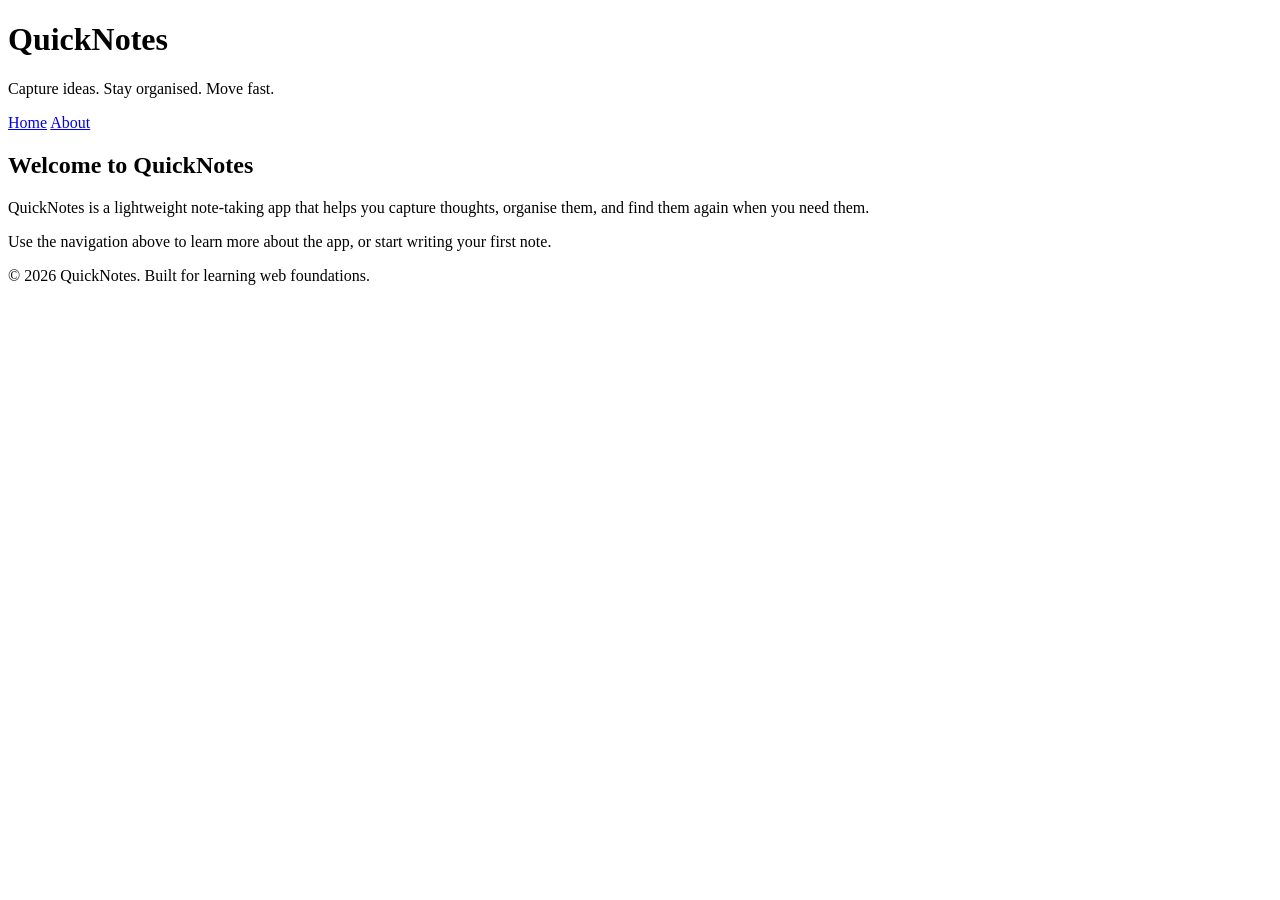
<file: day1/index.html>
<!DOCTYPE html>
<html lang="en">
<head>
    <meta charset="UTF-8">
    <meta name="viewport" content="width=device-width, initial-scale=1.0">
    <title>QuickNotes - Home</title>
</head>
<body>
    <header>
        <h1>QuickNotes</h1>
        <p>Capture ideas. Stay organised. Move fast.</p>
        <nav>
            <a href="index.html">Home</a>
            <a href="about.html">About</a>
        </nav>
    </header>

    <main>
        <h2>Welcome to QuickNotes</h2>
        <p>QuickNotes is a lightweight note-taking app that helps you capture thoughts, organise them, and find them again when you need them.</p>
        <p>Use the navigation above to learn more about the app, or start writing your first note.</p>
    </main>

    <footer>
        <p>&copy; 2026 QuickNotes. Built for learning web foundations.</p>
    </footer>
</body>
</html>
</file>
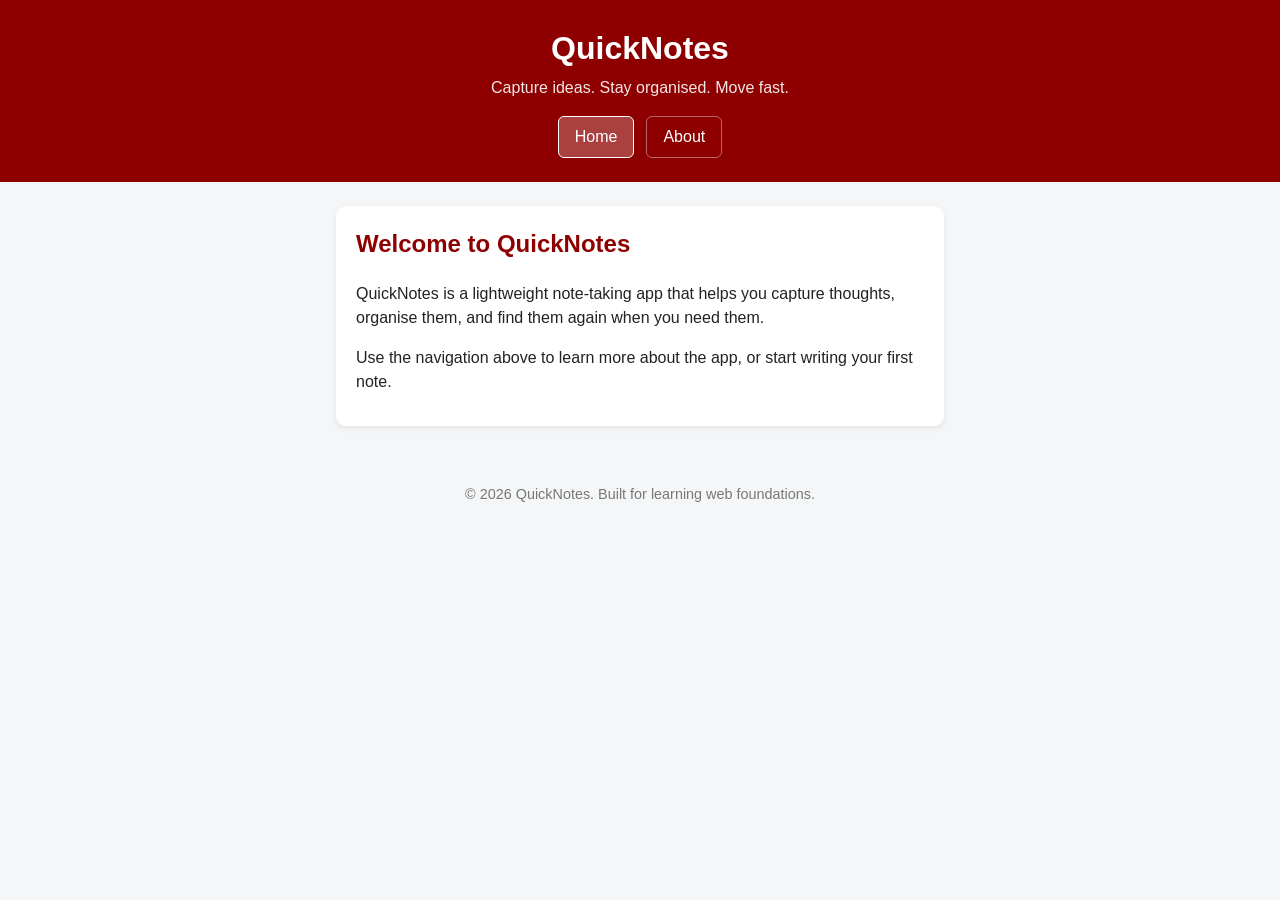
<file: day2/index.html>
<!DOCTYPE html>
<html lang="en">
<head>
    <meta charset="UTF-8">
    <meta name="viewport" content="width=device-width, initial-scale=1.0">
    <title>QuickNotes - Home</title>
    <link rel="stylesheet" href="style.css">
</head>
<body>
    <header>
        <h1>QuickNotes</h1>
        <p class="tagline">Capture ideas. Stay organised. Move fast.</p>
        <nav>
            <a href="index.html" class="nav-link active">Home</a>
            <a href="about.html" class="nav-link">About</a>
        </nav>
    </header>

    <main>
        <section class="card">
            <h2>Welcome to QuickNotes</h2>
            <p>QuickNotes is a lightweight note-taking app that helps you capture thoughts, organise them, and find them again when you need them.</p>
            <p>Use the navigation above to learn more about the app, or start writing your first note.</p>
        </section>
    </main>

    <footer>
        <p>&copy; 2026 QuickNotes. Built for learning web foundations.</p>
    </footer>
</body>
</html>
</file>
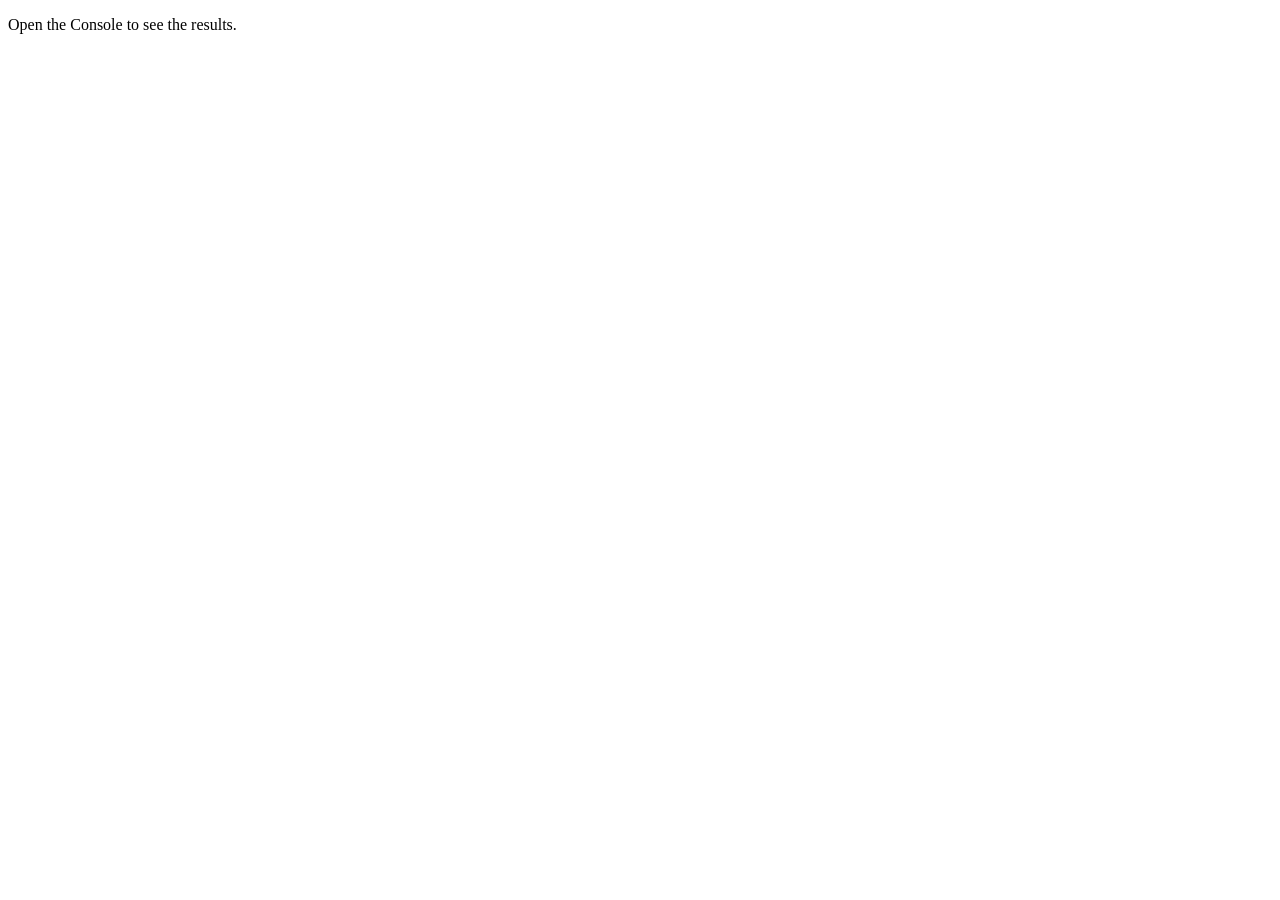
<file: day3/index.html>
<!DOCTYPE html>
<html lang="en">
<head>
  <meta charset="UTF-8">
  <meta name="viewport" content="width=device-width, initial-scale=1.0">
  <title>Notes Toolkit</title>
  <script src="script.js" defer></script>
</head>
<body>
  <p>Open the Console to see the results.</p>
</body>
</html>
</file>
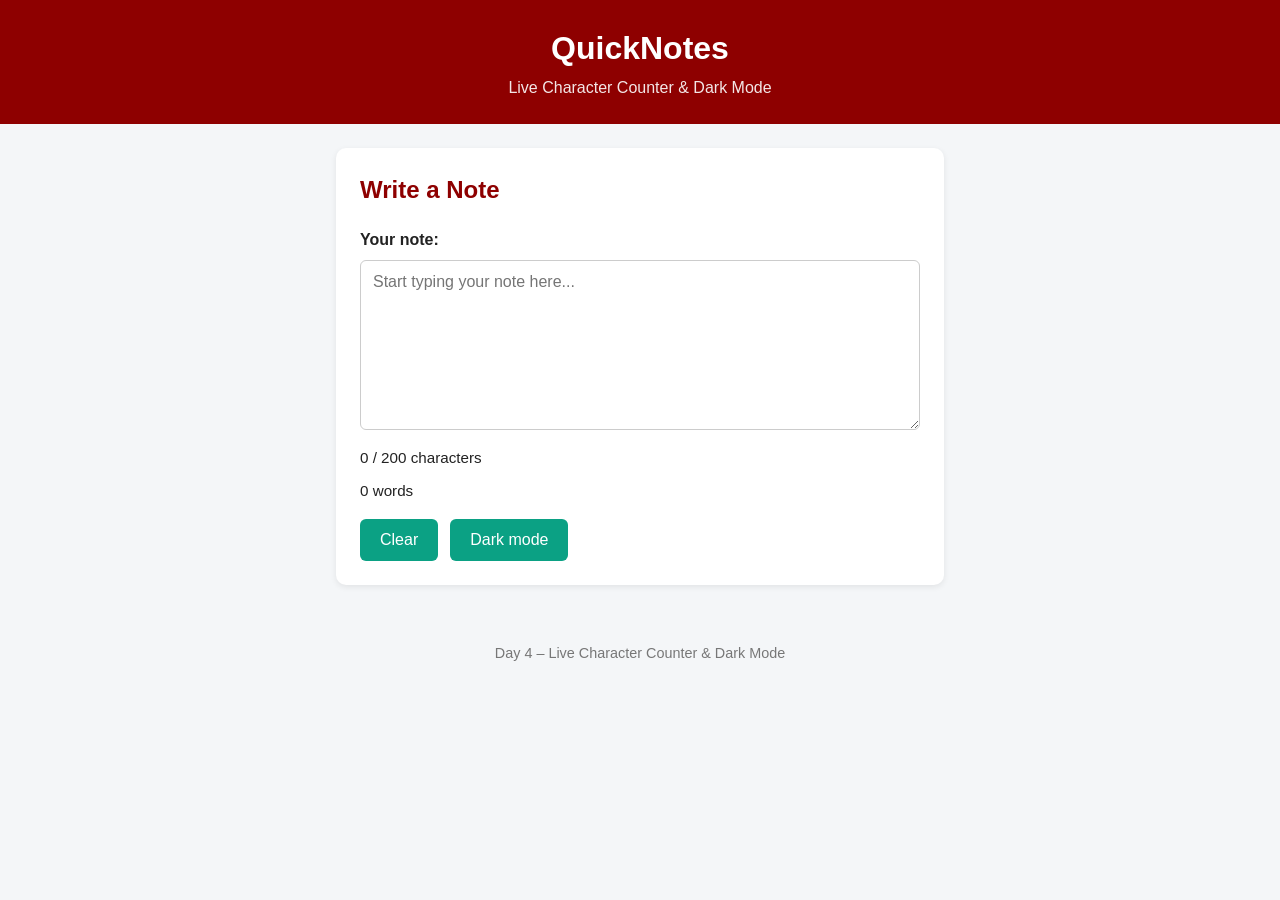
<file: day4/index.html>
<!DOCTYPE html>
<html lang="en">
<head>
  <meta charset="UTF-8">
  <meta name="viewport" content="width=device-width, initial-scale=1.0">
  <title>QuickNotes – Live Character Counter</title>
  <link rel="stylesheet" href="style.css">
  <script src="script.js" defer></script>
</head>
<body>
  <header>
    <h1>QuickNotes</h1>
    <p class="tagline">Live Character Counter &amp; Dark Mode</p>
  </header>

  <main>
    <section class="card">
      <h2>Write a Note</h2>
      <label for="note-text">Your note:</label>
      <textarea id="note-text" rows="8" placeholder="Start typing your note here..."></textarea>

      <p id="char-count">0 / 200 characters</p>
      <p id="word-count">0 words</p>

      <div class="button-group">
        <button id="clear-btn" type="button">Clear</button>
        <button id="theme-toggle" type="button">Dark mode</button>
      </div>
    </section>
  </main>

  <footer>
    <p>Day 4 – Live Character Counter &amp; Dark Mode</p>
  </footer>
</body>
</html>
</file>
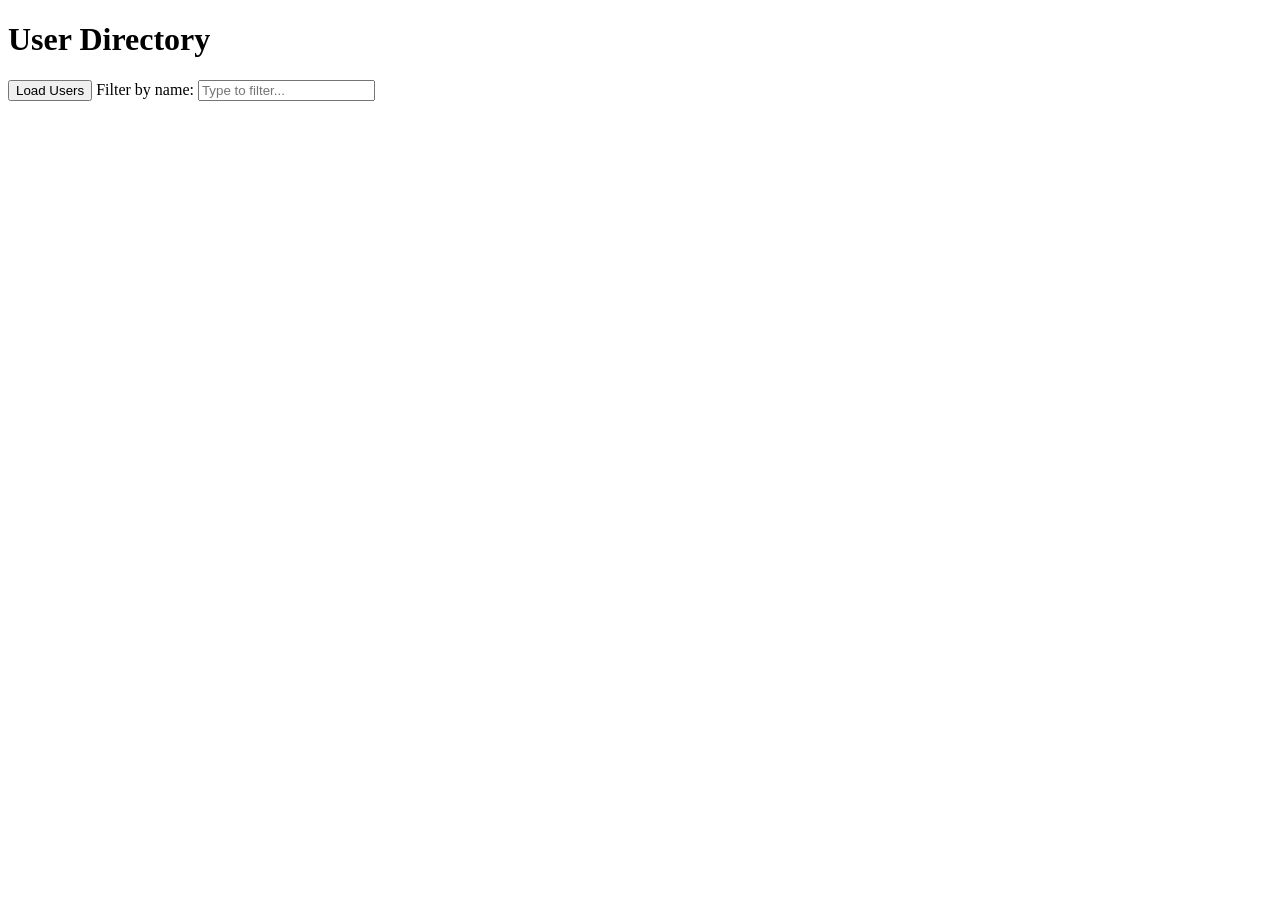
<file: day5/Index.html>
<!DOCTYPE html>
<html lang="en">
<head>
  <meta charset="UTF-8">
  <meta name="viewport" content="width=device-width, initial-scale=1.0">
  <title>User Directory</title>
</head>
<body>
  <h1>User Directory</h1>
  <button id="load-users">Load Users</button>
  <label for="filter-input">Filter by name:</label>
  <input id="filter-input" type="text" placeholder="Type to filter...">
  <p id="status"></p>
  <ul id="users-list"></ul>
  <script src="users.js" defer></script>
</body>
</html>
</file>
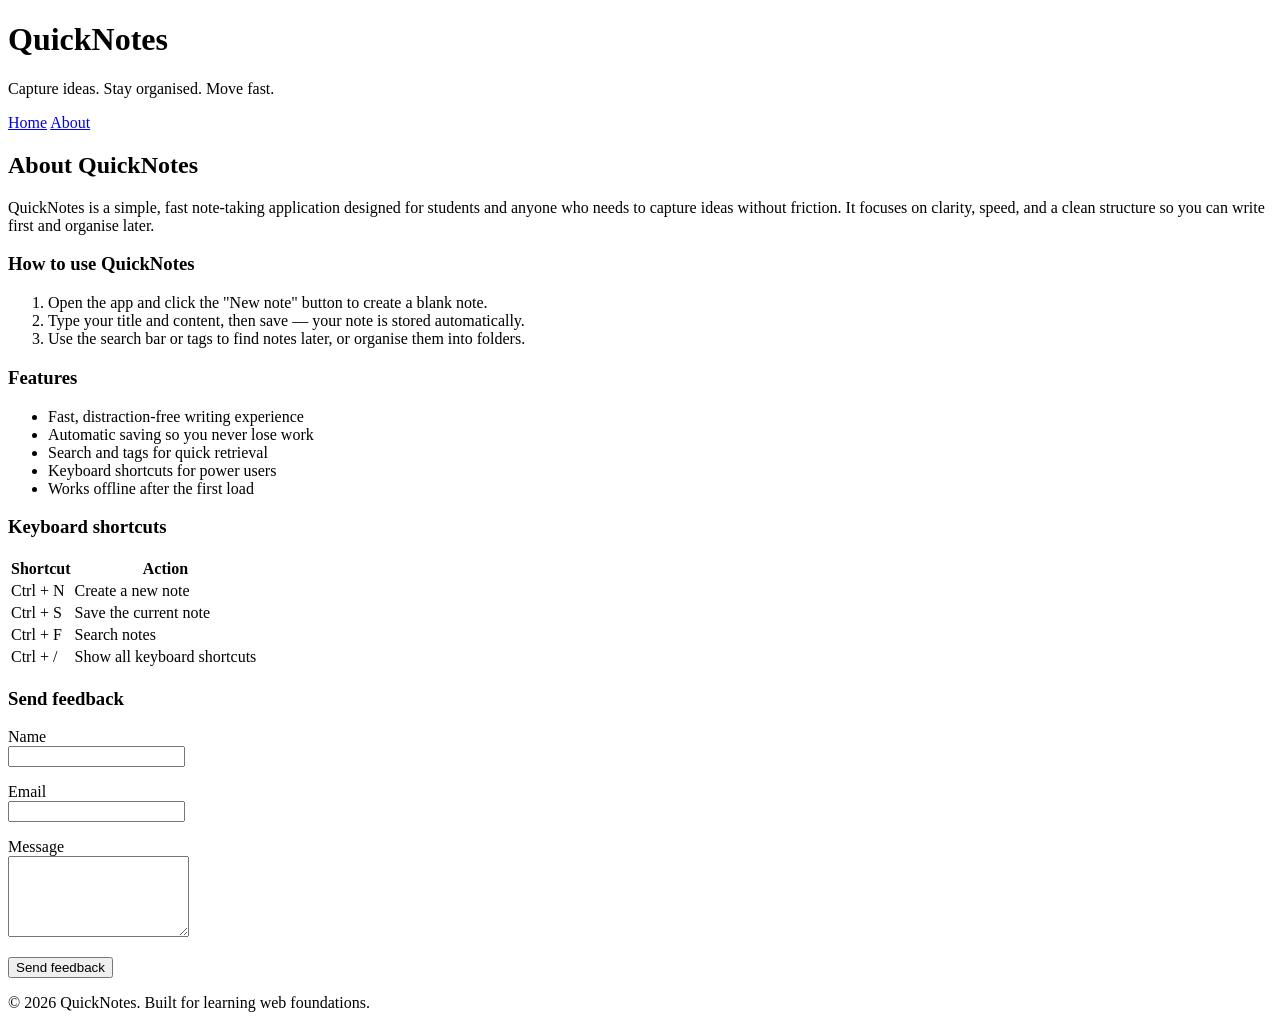
<file: day1/about.html>
<!DOCTYPE html>
<html lang="en">
<head>
    <meta charset="UTF-8">
    <meta name="viewport" content="width=device-width, initial-scale=1.0">
    <title>QuickNotes - About</title>
</head>
<body>
    <header>
        <h1>QuickNotes</h1>
        <p>Capture ideas. Stay organised. Move fast.</p>
        <nav>
            <a href="index.html">Home</a>
            <a href="about.html">About</a>
        </nav>
    </header>

    <main>
        <h2>About QuickNotes</h2>
        <p>QuickNotes is a simple, fast note-taking application designed for students and anyone who needs to capture ideas without friction. It focuses on clarity, speed, and a clean structure so you can write first and organise later.</p>

        <section>
            <h3>How to use QuickNotes</h3>
            <ol>
                <li>Open the app and click the "New note" button to create a blank note.</li>
                <li>Type your title and content, then save — your note is stored automatically.</li>
                <li>Use the search bar or tags to find notes later, or organise them into folders.</li>
            </ol>
        </section>

        <section>
            <h3>Features</h3>
            <ul>
                <li>Fast, distraction-free writing experience</li>
                <li>Automatic saving so you never lose work</li>
                <li>Search and tags for quick retrieval</li>
                <li>Keyboard shortcuts for power users</li>
                <li>Works offline after the first load</li>
            </ul>
        </section>

        <section>
            <h3>Keyboard shortcuts</h3>
            <table>
                <thead>
                    <tr>
                        <th>Shortcut</th>
                        <th>Action</th>
                    </tr>
                </thead>
                <tbody>
                    <tr>
                        <td>Ctrl + N</td>
                        <td>Create a new note</td>
                    </tr>
                    <tr>
                        <td>Ctrl + S</td>
                        <td>Save the current note</td>
                    </tr>
                    <tr>
                        <td>Ctrl + F</td>
                        <td>Search notes</td>
                    </tr>
                    <tr>
                        <td>Ctrl + /</td>
                        <td>Show all keyboard shortcuts</td>
                    </tr>
                </tbody>
            </table>
        </section>

        <section>
            <h3>Send feedback</h3>
            <form action="#" method="post">
                <p>
                    <label for="name">Name</label><br>
                    <input type="text" id="name" name="name" required>
                </p>
                <p>
                    <label for="email">Email</label><br>
                    <input type="email" id="email" name="email" required>
                </p>
                <p>
                    <label for="message">Message</label><br>
                    <textarea id="message" name="message" rows="5" required></textarea>
                </p>
                <p>
                    <button type="submit">Send feedback</button>
                </p>
            </form>
        </section>
    </main>

    <footer>
        <p>&copy; 2026 QuickNotes. Built for learning web foundations.</p>
    </footer>
</body>
</html>
</file>
<file: day2/style.css>
/* 1. Reset: predictable sizing and no default body margin */
*,
*::before,
*::after {
  box-sizing: border-box;
}

body {
  margin: 0;
  font-family: "Segoe UI", Arial, sans-serif;
  background-color: #f4f6f8;
  color: #222;
  line-height: 1.5;
}

/* 2. Header */
header {
  background-color: #8e0000;
  color: white;
  text-align: center;
  padding: 24px 16px;
}

header h1 {
  margin: 0 0 4px;
  font-size: 2rem;
}

.tagline {
  margin: 0 0 16px;
  opacity: 0.9;
  font-size: 1rem;
}

/* Navigation with Flexbox */
nav {
  display: flex;
  justify-content: center;
  gap: 12px;
  flex-wrap: wrap;
}

.nav-link {
  color: white;
  text-decoration: none;
  padding: 8px 16px;
  border-radius: 6px;
  border: 1px solid rgba(255, 255, 255, 0.4);
  transition: background-color 0.2s ease, transform 0.2s ease;
}

.nav-link:hover {
  background-color: rgba(255, 255, 255, 0.15);
  transform: translateY(-1px);
}

.nav-link.active {
  background-color: rgba(255, 255, 255, 0.25);
  border-color: white;
}

/* 3. Centre the main content and limit its width */
main {
  max-width: 640px;
  margin: 24px auto;
  padding: 0 16px;
}

/* Card sections (box model + shadow) */
.card {
  background: white;
  padding: 20px;
  border-radius: 10px;
  margin-bottom: 20px;
  box-shadow: 0 2px 6px rgba(0, 0, 0, 0.08);
}

.card h2,
.card h3 {
  margin-top: 0;
  color: #8e0000;
}

.card p {
  margin-bottom: 0.75em;
}

/* Ordered list (How to use) */
.steps {
  padding-left: 1.4em;
  margin: 0;
}

.steps li {
  margin-bottom: 8px;
}

/* Features list – sticky-note style */
.features {
  list-style: none;
  padding: 0;
  margin: 0;
}

.note {
  background-color: #fffbe6;
  border-left: 4px solid #0ba184;
  padding: 12px 16px;
  margin-bottom: 10px;
  border-radius: 6px;
}

.note:last-child {
  margin-bottom: 0;
}

/* Keyboard shortcuts table */
.shortcuts {
  width: 100%;
  border-collapse: collapse;
  font-size: 0.95rem;
}

.shortcuts th,
.shortcuts td {
  padding: 10px 12px;
  text-align: left;
  border-bottom: 1px solid #e0e0e0;
}

.shortcuts th {
  background-color: #f8f9fa;
  color: #8e0000;
  font-weight: 600;
}

.shortcuts tbody tr:hover {
  background-color: #fafafa;
}

/* Feedback form */
#feedback-form {
  display: flex;
  flex-direction: column;
  gap: 14px;
}

.form-group {
  display: flex;
  flex-direction: column;
  gap: 4px;
}

.form-group label {
  font-weight: 600;
  font-size: 0.95rem;
}

.form-group input,
.form-group textarea {
  padding: 10px 12px;
  border: 1px solid #ccc;
  border-radius: 6px;
  font-size: 1rem;
  font-family: inherit;
}

.form-group input:focus,
.form-group textarea:focus {
  outline: none;
  border-color: #0ba184;
  box-shadow: 0 0 0 3px rgba(11, 161, 132, 0.2);
}

button {
  background-color: #0ba184;
  color: white;
  border: none;
  padding: 12px 20px;
  border-radius: 6px;
  font-size: 1rem;
  font-family: inherit;
  cursor: pointer;
  align-self: flex-start;
  transition: background-color 0.2s ease, transform 0.2s ease;
}

button:hover {
  background-color: #088a70;
  transform: translateY(-2px);
}

button:focus {
  outline: none;
  box-shadow: 0 0 0 3px rgba(11, 161, 132, 0.35);
}

/* 6. Footer */
footer {
  text-align: center;
  color: #777;
  padding: 20px 16px;
  font-size: 0.9rem;
}

/* 7. Phones – responsive adjustments */
@media (max-width: 600px) {
  header {
    padding: 20px 12px;
  }

  header h1 {
    font-size: 1.6rem;
  }

  nav {
    gap: 8px;
  }

  .nav-link {
    padding: 6px 12px;
    font-size: 0.95rem;
  }

  main {
    margin: 16px auto;
  }

  .card {
    padding: 16px;
  }

  .shortcuts th,
  .shortcuts td {
    padding: 8px 10px;
    font-size: 0.9rem;
  }

  button {
    width: 100%;
    align-self: stretch;
  }
}
</file>
<file: day4/style.css>
/* CSS Variables – light theme (default) */
:root {
  --bg-color: #f4f6f8;
  --text-color: #222;
  --card-bg: #ffffff;
  --header-bg: #8e0000;
  --header-text: #ffffff;
  --accent: #0ba184;
  --accent-hover: #088a70;
  --border-color: #ccc;
  --shadow: 0 2px 6px rgba(0, 0, 0, 0.08);
  --footer-color: #777;
}

/* Dark theme – only redefine the variables */
body.dark {
  --bg-color: #1a1a2e;
  --text-color: #e0e0e0;
  --card-bg: #16213e;
  --header-bg: #0f3460;
  --header-text: #e0e0e0;
  --accent: #e94560;
  --accent-hover: #c73a51;
  --border-color: #444;
  --shadow: 0 2px 8px rgba(0, 0, 0, 0.4);
  --footer-color: #aaa;
}

/* Reset */
*,
*::before,
*::after {
  box-sizing: border-box;
}

body {
  margin: 0;
  font-family: "Segoe UI", Arial, sans-serif;
  background-color: var(--bg-color);
  color: var(--text-color);
  line-height: 1.5;
  transition: background-color 0.3s ease, color 0.3s ease;
}

/* Header */
header {
  background-color: var(--header-bg);
  color: var(--header-text);
  text-align: center;
  padding: 24px 16px;
}

header h1 {
  margin: 0 0 4px;
  font-size: 2rem;
}

.tagline {
  margin: 0;
  opacity: 0.9;
  font-size: 1rem;
}

/* Main content */
main {
  max-width: 640px;
  margin: 24px auto;
  padding: 0 16px;
}

/* Card */
.card {
  background: var(--card-bg);
  padding: 24px;
  border-radius: 10px;
  margin-bottom: 20px;
  box-shadow: var(--shadow);
  transition: background-color 0.3s ease, box-shadow 0.3s ease;
}

.card h2 {
  margin-top: 0;
  color: var(--header-bg);
}

/* Label and textarea */
label {
  display: block;
  font-weight: 600;
  margin-bottom: 8px;
}

#note-text {
  width: 100%;
  padding: 12px;
  border: 1px solid var(--border-color);
  border-radius: 6px;
  font-size: 1rem;
  font-family: inherit;
  background-color: var(--card-bg);
  color: var(--text-color);
  resize: vertical;
  transition: border-color 0.2s ease, box-shadow 0.2s ease;
}

#note-text:focus {
  outline: none;
  border-color: var(--accent);
  box-shadow: 0 0 0 3px rgba(11, 161, 132, 0.25);
}

body.dark #note-text:focus {
  box-shadow: 0 0 0 3px rgba(233, 69, 96, 0.3);
}

/* Counters */
#char-count,
#word-count {
  margin: 10px 0 0;
  font-size: 0.95rem;
}

/* Warning and over classes for character counter */
.warning {
  color: orange;
}

.over {
  color: red;
  font-weight: bold;
}

/* Buttons */
.button-group {
  display: flex;
  gap: 12px;
  margin-top: 16px;
  flex-wrap: wrap;
}

button {
  background-color: var(--accent);
  color: white;
  border: none;
  padding: 12px 20px;
  border-radius: 6px;
  font-size: 1rem;
  font-family: inherit;
  cursor: pointer;
  transition: background-color 0.2s ease, transform 0.2s ease;
}

button:hover {
  background-color: var(--accent-hover);
  transform: translateY(-2px);
}

button:focus {
  outline: none;
  box-shadow: 0 0 0 3px rgba(11, 161, 132, 0.35);
}

body.dark button:focus {
  box-shadow: 0 0 0 3px rgba(233, 69, 96, 0.4);
}

/* Footer */
footer {
  text-align: center;
  color: var(--footer-color);
  padding: 20px 16px;
  font-size: 0.9rem;
}

/* Responsive */
@media (max-width: 600px) {
  header {
    padding: 20px 12px;
  }

  header h1 {
    font-size: 1.6rem;
  }

  main {
    margin: 16px auto;
  }

  .card {
    padding: 16px;
  }

  .button-group {
    flex-direction: column;
  }

  button {
    width: 100%;
  }
}
</file>
